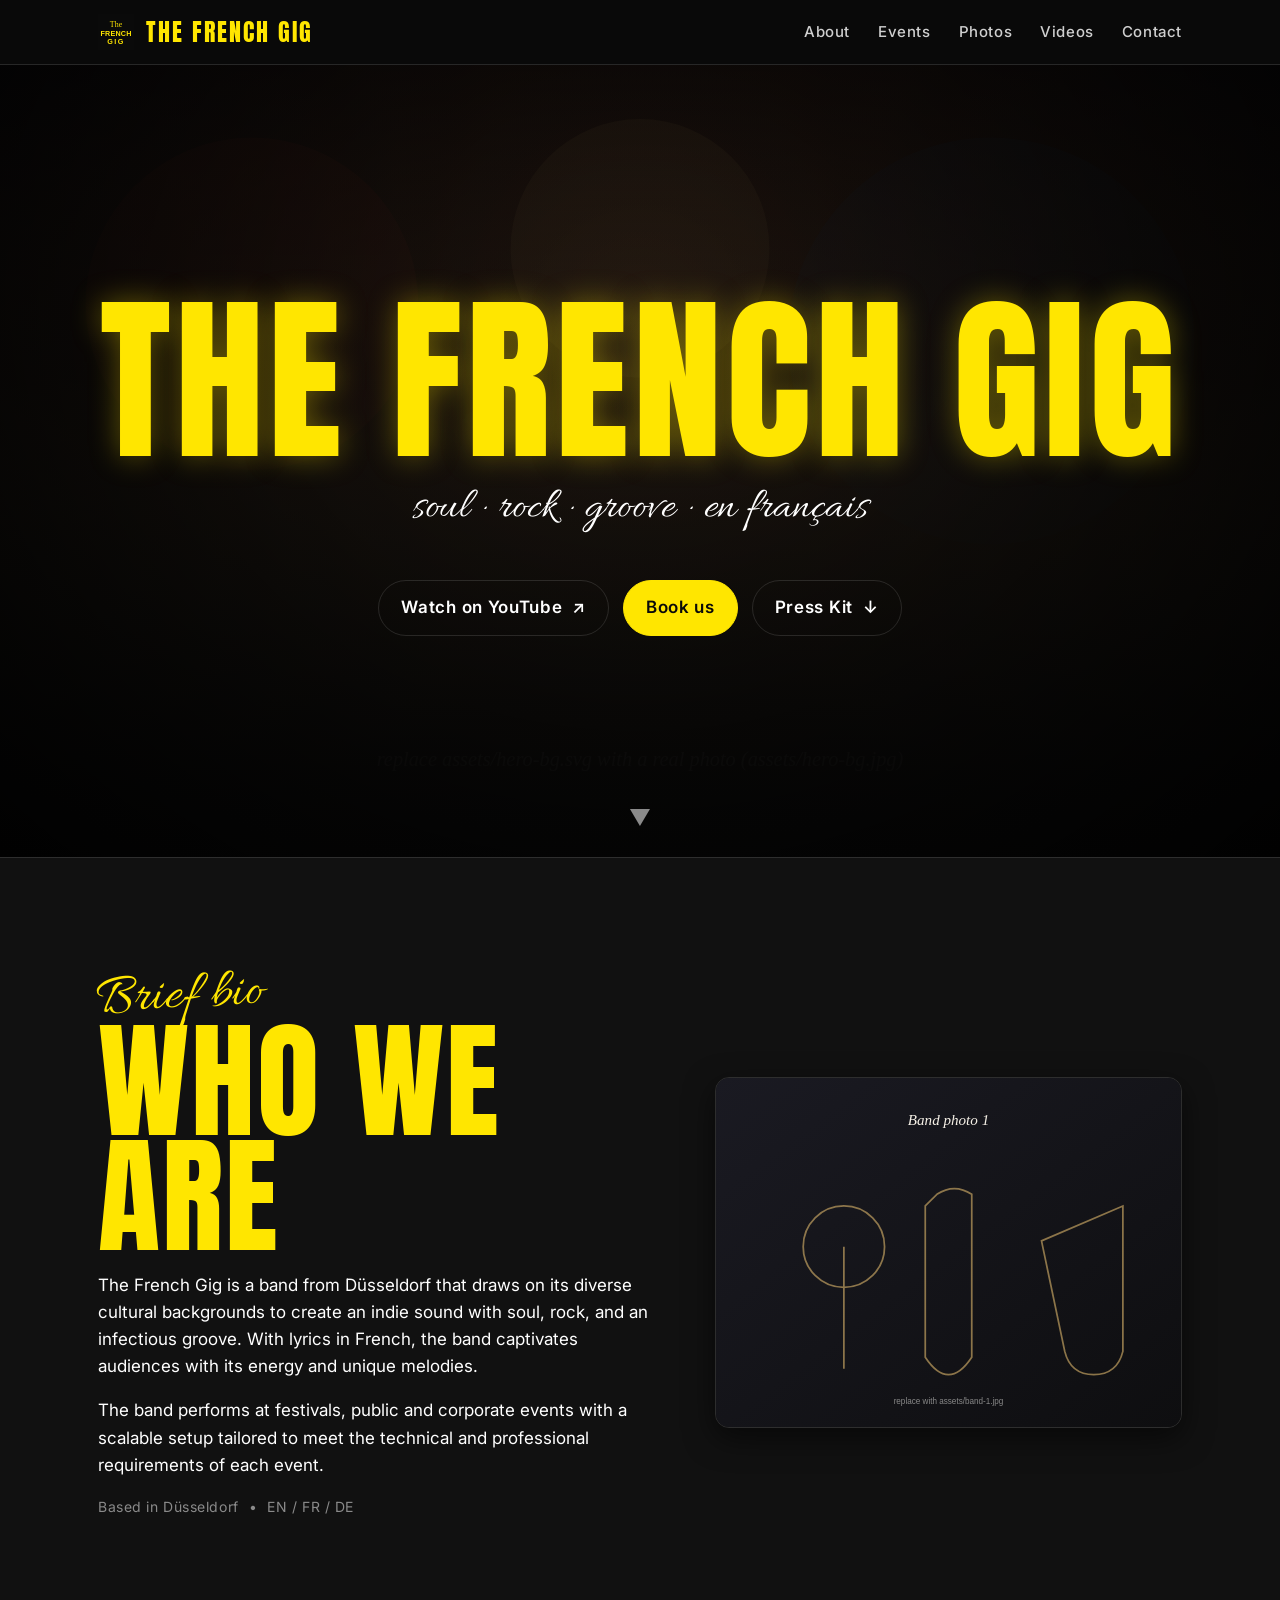
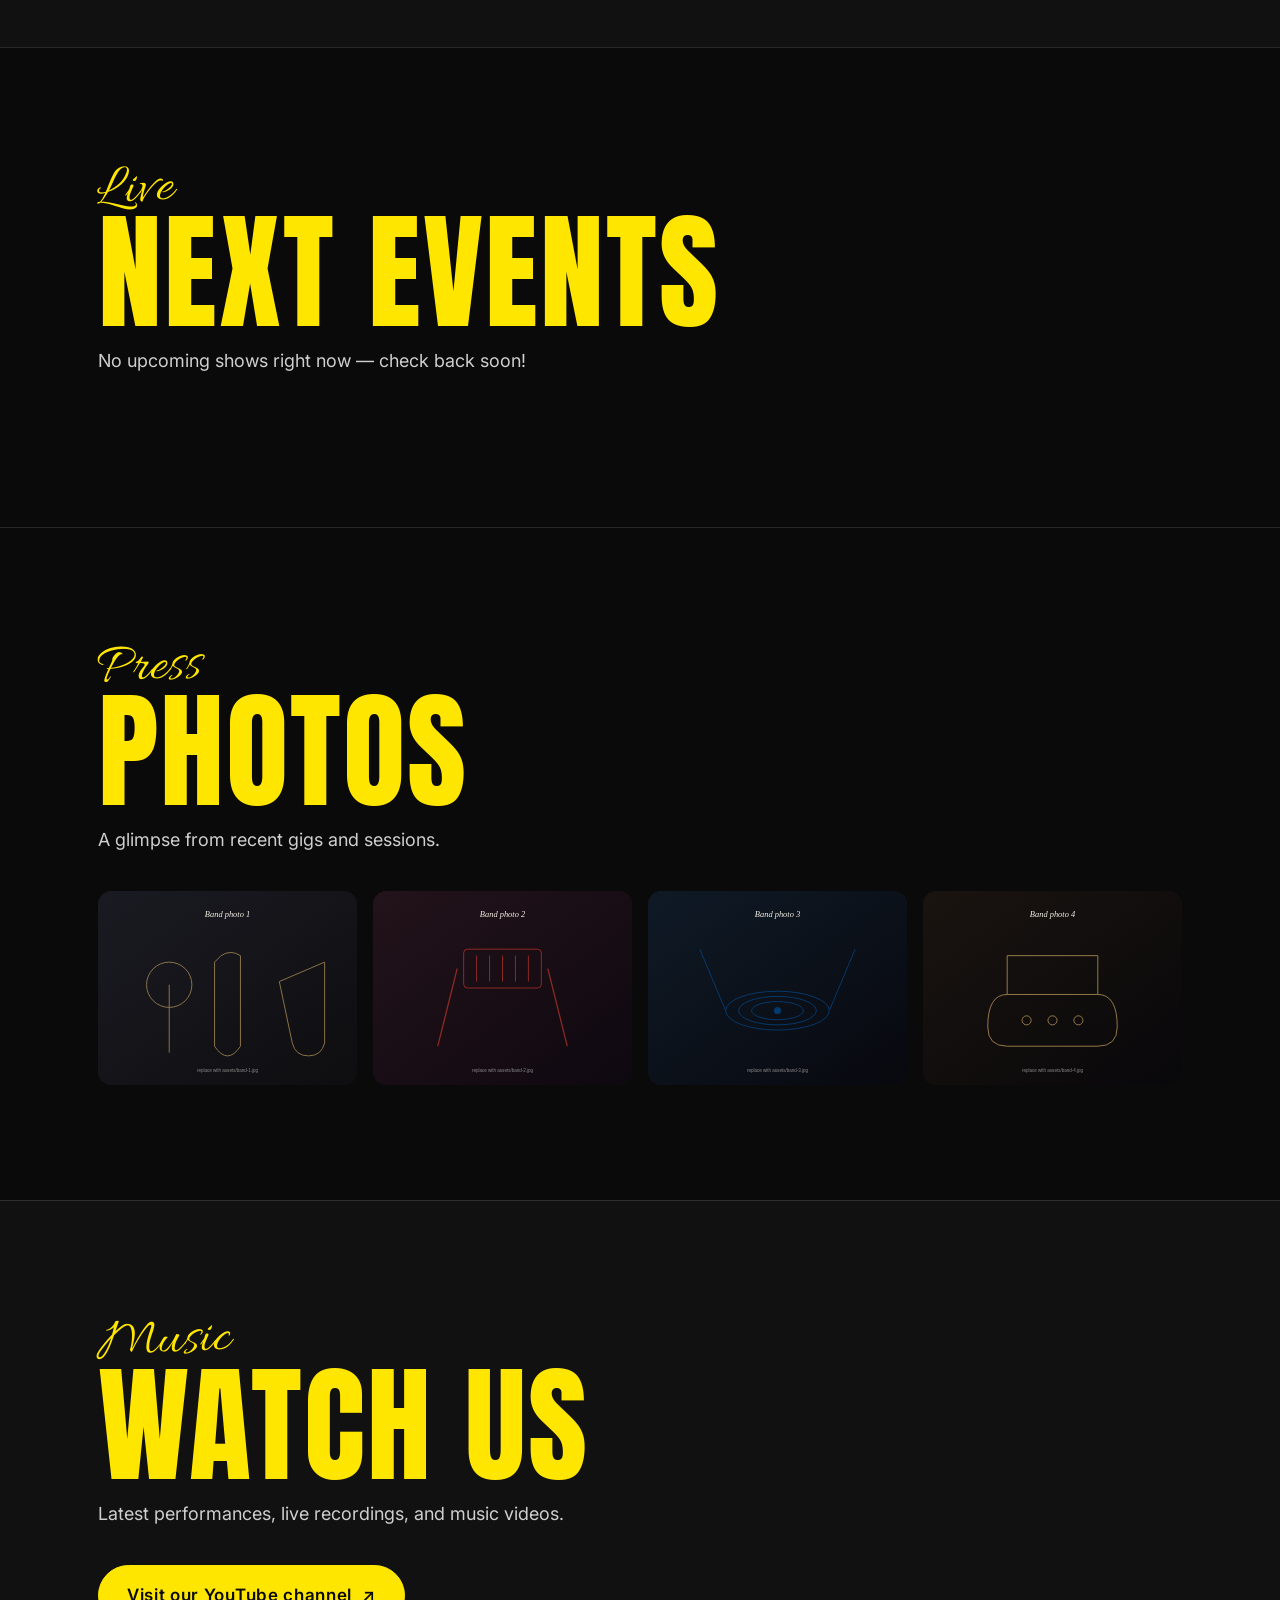
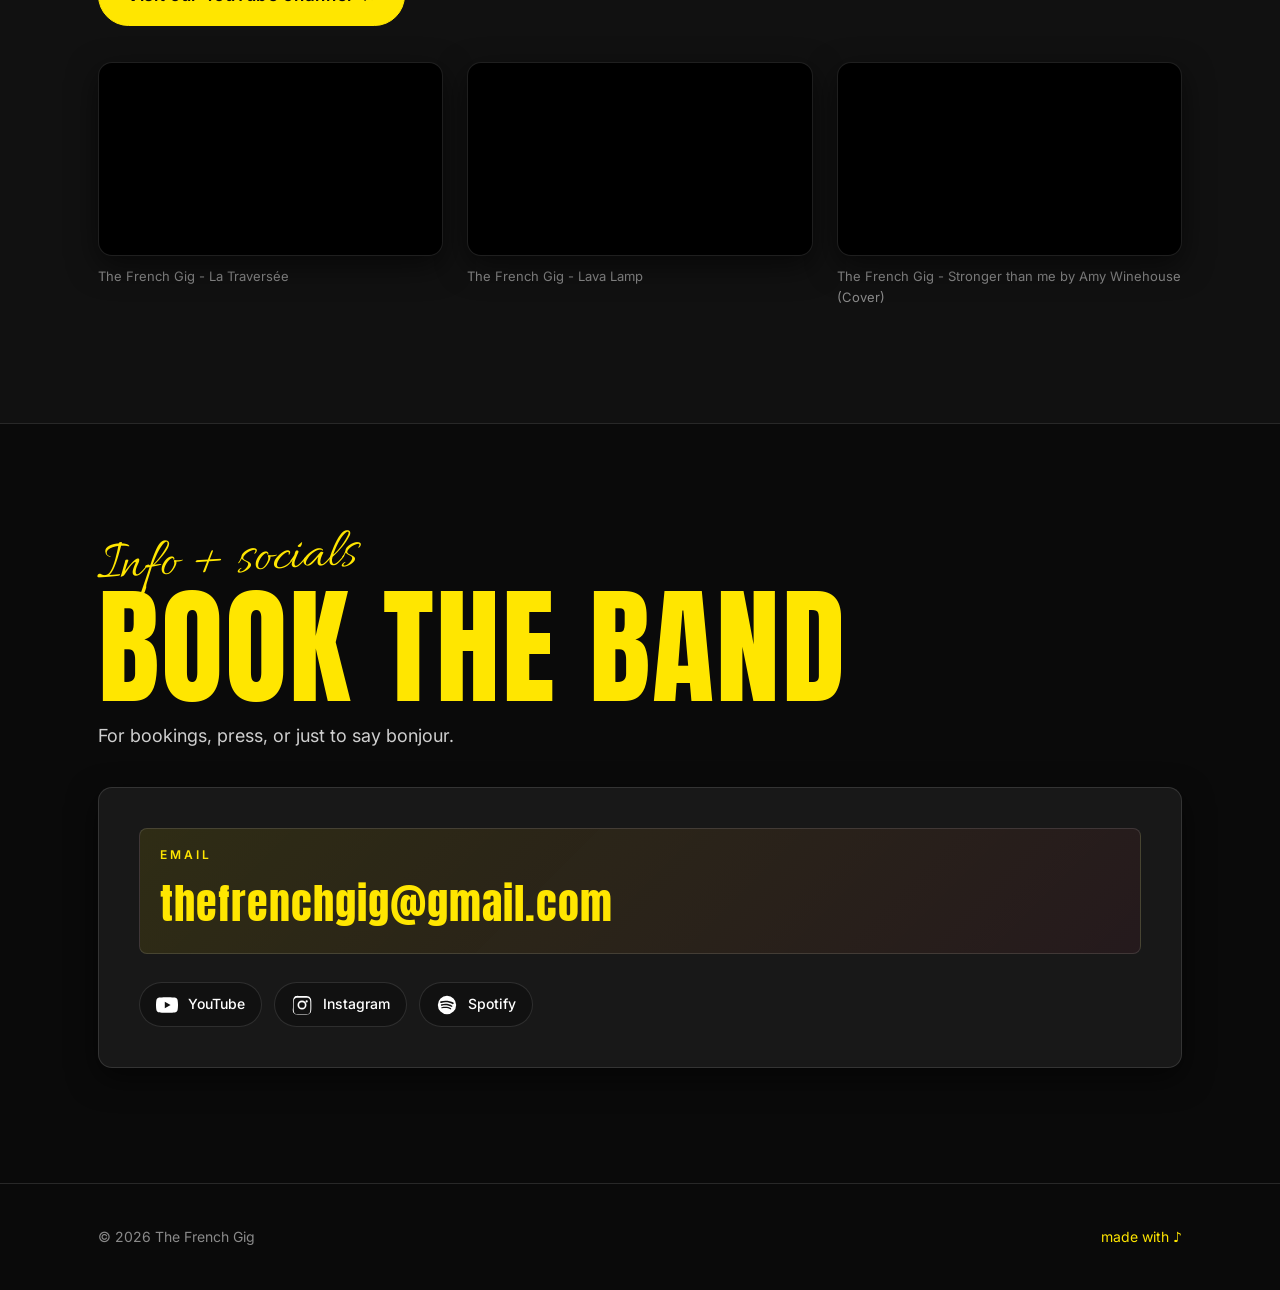
<file: index.html>
<!DOCTYPE html>
<html lang="en">
<head>
  <meta charset="UTF-8" />
  <meta name="viewport" content="width=device-width, initial-scale=1.0" />
  <title>The French Gig — Live music with French flair</title>
  <meta name="description" content="The French Gig — live band available for booking. Photos, videos, and contact." />
  <meta property="og:title" content="The French Gig" />
  <meta property="og:description" content="Live music with French flair. Watch our videos, see photos, and book us." />
  <meta property="og:type" content="website" />
  <meta property="og:image" content="assets/logo.svg" />

  <link rel="icon" type="image/svg+xml" href="assets/logo.svg" />
  <link rel="preconnect" href="https://fonts.googleapis.com" />
  <link rel="preconnect" href="https://fonts.gstatic.com" crossorigin />
  <link href="https://fonts.googleapis.com/css2?family=Allura&family=Anton&family=Inter:wght@400;500;700&display=swap" rel="stylesheet" />
  <link rel="stylesheet" href="styles/main.css" />

  <script type="application/ld+json">
  {
    "@context": "https://schema.org",
    "@type": "MusicGroup",
    "name": "The French Gig",
    "url": "https://thefrenchgig.github.io/",
    "description": "Live music with French flair — available for weddings, corporate events, festivals, restaurants and private parties. Based in Düsseldorf.",
    "genre": ["French chanson", "Live music", "Cover band"],
    "foundingLocation": {
      "@type": "Place",
      "name": "Düsseldorf, Germany"
    },
    "email": "thefrenchgig@gmail.com",
    "sameAs": [
      "https://www.youtube.com/@TheFrenchGig",
      "https://www.instagram.com/thefrenchgig/",
      "https://open.spotify.com/intl-fr/artist/1DnK6rt5w31bdEmF33rHHW"
    ]
  }
  </script>
</head>
<body>
  <a class="skip-link" href="#main">Skip to content</a>

  <header class="site-header" id="top">
    <div class="container nav-row">
      <a href="#top" class="brand" aria-label="The French Gig — home">
        <img src="assets/logo.svg" alt="" class="brand-logo" />
        <span class="brand-text">The French Gig</span>
      </a>
      <button class="nav-toggle" aria-expanded="false" aria-controls="primary-nav" aria-label="Toggle menu">
        <span></span><span></span><span></span>
      </button>
      <nav id="primary-nav" class="primary-nav" aria-label="Primary">
        <ul>
          <li><a href="#about">About</a></li>
          <li><a href="#events">Events</a></li>
          <li><a href="#photos">Photos</a></li>
          <li><a href="#videos">Videos</a></li>
          <li><a href="#contact">Contact</a></li>
        </ul>
      </nav>
    </div>
  </header>

  <main id="main">
    <!-- HERO -->
    <section class="hero" aria-labelledby="hero-title">
      <div class="hero-bg" role="presentation"></div>
      <div class="hero-overlay" role="presentation"></div>
      <div class="container hero-content">
        <img src="assets/logo.svg" alt="The French Gig logo" class="hero-logo" />
        <h1 id="hero-title">The French Gig</h1>
        <p class="hero-tagline">soul · rock · groove · en français</p>
        <div class="hero-ctas">
          <a class="btn btn-ghost" href="https://www.youtube.com/@TheFrenchGig" target="_blank" rel="noopener">
            Watch on YouTube
            <span aria-hidden="true">↗</span>
          </a>
          <a class="btn btn-primary" href="#contact">Book us</a>
          <a class="btn btn-ghost" href="EPK The French Gig 2026.pdf" download="EPK The French Gig 2026.pdf">
            Press Kit
            <span aria-hidden="true">↓</span>
          </a>
        </div>
      </div>
      <a href="#about" class="hero-scroll" aria-label="Scroll to About">▼</a>
    </section>

    <!-- ABOUT -->
    <section id="about" class="section section-about" aria-labelledby="about-title">
      <div class="container about-grid">
        <div class="about-copy">
          <p class="eyebrow">Brief bio</p>
          <h2 id="about-title">Who we are</h2>
          <p>
            The French Gig is a band from Düsseldorf that draws on its diverse cultural
            backgrounds to create an indie sound with soul, rock, and an infectious groove.
            With lyrics in French, the band captivates audiences with its energy and
            unique melodies.
          </p>
          <p>
            The band performs at festivals, public and corporate events with a scalable
            setup tailored to meet the technical and professional requirements of each event.
          </p>
          <p class="about-meta">
            <span>Based in Düsseldorf</span>
            <span aria-hidden="true">•</span>
            <span>EN / FR / DE</span>
          </p>
        </div>
        <figure class="about-photo">
          <img src="assets/band-1.svg" alt="The French Gig performing live" loading="lazy" />
        </figure>
      </div>
    </section>

    <!-- EVENTS -->
    <section id="events" class="section section-events" aria-labelledby="events-title">
      <div class="container">
        <p class="eyebrow">Live</p>
        <h2 id="events-title">Next Events</h2>
        <div class="events-list" id="events-list"></div>
        <p class="section-lede" id="events-empty" hidden>No upcoming shows right now — check back soon!</p>
      </div>
    </section>

    <!-- PHOTOS -->
    <section id="photos" class="section section-photos" aria-labelledby="photos-title">
      <div class="container">
        <p class="eyebrow">Press</p>
        <h2 id="photos-title">Photos</h2>
        <p class="section-lede">A glimpse from recent gigs and sessions.</p>
        <ul class="gallery" role="list">
          <li><button class="gallery-item" data-index="0" aria-label="Open band photo 1"><img src="assets/band-1.svg" alt="Band performing — photo 1" loading="lazy" /></button></li>
          <li><button class="gallery-item" data-index="1" aria-label="Open band photo 2"><img src="assets/band-2.svg" alt="Band performing — photo 2" loading="lazy" /></button></li>
          <li><button class="gallery-item" data-index="2" aria-label="Open band photo 3"><img src="assets/band-3.svg" alt="Band performing — photo 3" loading="lazy" /></button></li>
          <li><button class="gallery-item" data-index="3" aria-label="Open band photo 4"><img src="assets/band-4.svg" alt="Band performing — photo 4" loading="lazy" /></button></li>
        </ul>
      </div>
    </section>

    <!-- VIDEOS -->
    <section id="videos" class="section section-videos" aria-labelledby="videos-title">
      <div class="container">
        <p class="eyebrow">Music</p>
        <h2 id="videos-title">Watch us</h2>
        <p class="section-lede">Latest performances, live recordings, and music videos.</p>

        <div class="videos-cta">
          <a class="btn btn-primary btn-lg" href="https://www.youtube.com/@TheFrenchGig" target="_blank" rel="noopener">
            Visit our YouTube channel
            <span aria-hidden="true">↗</span>
          </a>
        </div>

        <div class="video-grid">
          <figure class="video-embed">
            <div class="video-frame">
              <iframe
                src="https://www.youtube-nocookie.com/embed/dznloqn43pU"
                title="The French Gig - La Traversée"
                loading="lazy"
                allow="accelerometer; autoplay; clipboard-write; encrypted-media; gyroscope; picture-in-picture; web-share"
                referrerpolicy="strict-origin-when-cross-origin"
                allowfullscreen></iframe>
            </div>
            <figcaption>The French Gig - La Traversée</figcaption>
          </figure>

          <figure class="video-embed">
            <div class="video-frame">
              <iframe
                src="https://www.youtube-nocookie.com/embed/N-Pq1z7yrFg"
                title="The French Gig - Lava Lamp"
                loading="lazy"
                allow="accelerometer; autoplay; clipboard-write; encrypted-media; gyroscope; picture-in-picture; web-share"
                referrerpolicy="strict-origin-when-cross-origin"
                allowfullscreen></iframe>
            </div>
            <figcaption>The French Gig - Lava Lamp</figcaption>
          </figure>

          <figure class="video-embed">
            <div class="video-frame">
              <iframe
                src="https://www.youtube-nocookie.com/embed/2IYvvxTJmCw"
                title="The French Gig - Stronger than me by Amy Winehouse (Cover)"
                loading="lazy"
                allow="accelerometer; autoplay; clipboard-write; encrypted-media; gyroscope; picture-in-picture; web-share"
                referrerpolicy="strict-origin-when-cross-origin"
                allowfullscreen></iframe>
            </div>
            <figcaption>The French Gig - Stronger than me by Amy Winehouse (Cover)</figcaption>
          </figure>
        </div>
      </div>
    </section>

    <!-- CONTACT -->
    <section id="contact" class="section section-contact" aria-labelledby="contact-title">
      <div class="container">
        <p class="eyebrow">Info + socials</p>
        <h2 id="contact-title">Book the band</h2>
        <p class="section-lede">For bookings, press, or just to say bonjour.</p>

        <div class="contact-card">
          <a class="contact-email" href="mailto:thefrenchgig@gmail.com?subject=Booking%20inquiry%20%E2%80%94%20The%20French%20Gig">
            <span class="contact-label">Email</span>
            <span class="contact-value">thefrenchgig@gmail.com</span>
          </a>

          <ul class="socials" role="list" aria-label="Find us online">
            <li>
              <a href="https://www.youtube.com/@TheFrenchGig" target="_blank" rel="noopener" aria-label="YouTube">
                <svg viewBox="0 0 24 24" width="22" height="22" aria-hidden="true"><path fill="currentColor" d="M23.5 6.2a3 3 0 0 0-2.1-2.1C19.4 3.5 12 3.5 12 3.5s-7.4 0-9.4.6A3 3 0 0 0 .5 6.2 31 31 0 0 0 0 12a31 31 0 0 0 .5 5.8 3 3 0 0 0 2.1 2.1c2 .6 9.4.6 9.4.6s7.4 0 9.4-.6a3 3 0 0 0 2.1-2.1A31 31 0 0 0 24 12a31 31 0 0 0-.5-5.8ZM9.6 15.6V8.4l6.3 3.6-6.3 3.6Z"/></svg>
                <span>YouTube</span>
              </a>
            </li>
            <li>
              <a href="https://www.instagram.com/thefrenchgig/" target="_blank" rel="noopener" aria-label="Instagram">
                <svg viewBox="0 0 24 24" width="22" height="22" aria-hidden="true"><path fill="currentColor" d="M12 2.2c3.2 0 3.6 0 4.8.1 1.2.1 1.9.2 2.4.4.6.2 1 .5 1.5 1 .5.5.8 1 1 1.5.2.5.3 1.2.4 2.4.1 1.2.1 1.6.1 4.8s0 3.6-.1 4.8c-.1 1.2-.2 1.9-.4 2.4-.2.6-.5 1-1 1.5-.5.5-1 .8-1.5 1-.5.2-1.2.3-2.4.4-1.2.1-1.6.1-4.8.1s-3.6 0-4.8-.1c-1.2-.1-1.9-.2-2.4-.4a4 4 0 0 1-1.5-1 4 4 0 0 1-1-1.5c-.2-.5-.3-1.2-.4-2.4C2.2 15.6 2.2 15.2 2.2 12s0-3.6.1-4.8c.1-1.2.2-1.9.4-2.4.2-.6.5-1 1-1.5.5-.5 1-.8 1.5-1 .5-.2 1.2-.3 2.4-.4C8.4 2.2 8.8 2.2 12 2.2Zm0 1.8c-3.1 0-3.5 0-4.7.1-1 0-1.6.2-2 .3-.5.2-.8.4-1.2.8-.4.4-.6.7-.8 1.2-.1.4-.3 1-.3 2-.1 1.2-.1 1.6-.1 4.7s0 3.5.1 4.7c0 1 .2 1.6.3 2 .2.5.4.8.8 1.2.4.4.7.6 1.2.8.4.1 1 .3 2 .3 1.2.1 1.6.1 4.7.1s3.5 0 4.7-.1c1 0 1.6-.2 2-.3.5-.2.8-.4 1.2-.8.4-.4.6-.7.8-1.2.1-.4.3-1 .3-2 .1-1.2.1-1.6.1-4.7s0-3.5-.1-4.7c0-1-.2-1.6-.3-2-.2-.5-.4-.8-.8-1.2a3 3 0 0 0-1.2-.8c-.4-.1-1-.3-2-.3C15.5 4 15.1 4 12 4Zm0 3.1a4.9 4.9 0 1 1 0 9.8 4.9 4.9 0 0 1 0-9.8Zm0 1.8a3.1 3.1 0 1 0 0 6.2 3.1 3.1 0 0 0 0-6.2Zm5.1-2a1.2 1.2 0 1 1 0 2.4 1.2 1.2 0 0 1 0-2.4Z"/></svg>
                <span>Instagram</span>
              </a>
            </li>
            <li>
              <a href="https://open.spotify.com/intl-fr/artist/1DnK6rt5w31bdEmF33rHHW?si=JYOAkdxLT5C9sehRVR5dpA" target="_blank" rel="noopener" aria-label="Spotify">
                <svg viewBox="0 0 24 24" width="22" height="22" aria-hidden="true"><path fill="currentColor" d="M12 2a10 10 0 1 0 0 20 10 10 0 0 0 0-20Zm4.6 14.4a.6.6 0 0 1-.9.2c-2.4-1.5-5.5-1.8-9.2-1a.6.6 0 1 1-.3-1.2c4-.9 7.4-.5 10.1 1.1.3.2.4.6.3.9Zm1.2-2.7a.8.8 0 0 1-1 .3c-2.8-1.7-7-2.2-10.3-1.2a.8.8 0 1 1-.5-1.5c3.8-1.1 8.4-.6 11.6 1.4.3.2.4.7.2 1Zm.1-2.8c-3.3-2-8.8-2.2-12-1.2a.9.9 0 1 1-.5-1.7c3.6-1.1 9.7-.9 13.5 1.4a.9.9 0 1 1-1 1.5Z"/></svg>
                <span>Spotify</span>
              </a>
            </li>
          </ul>
        </div>
      </div>
    </section>
  </main>

  <footer class="site-footer">
    <div class="container footer-row">
      <p>© <span id="year">2026</span> The French Gig</p>
      <p class="footer-note">made with <span aria-hidden="true">♪</span></p>
    </div>
  </footer>

  <!-- Lightbox -->
  <div class="lightbox" id="lightbox" role="dialog" aria-modal="true" aria-label="Photo viewer" hidden>
    <button class="lightbox-close" aria-label="Close">×</button>
    <button class="lightbox-prev" aria-label="Previous photo">‹</button>
    <img class="lightbox-img" alt="" />
    <button class="lightbox-next" aria-label="Next photo">›</button>
  </div>

  <script src="scripts/main.js" defer></script>
</body>
</html>
</file>
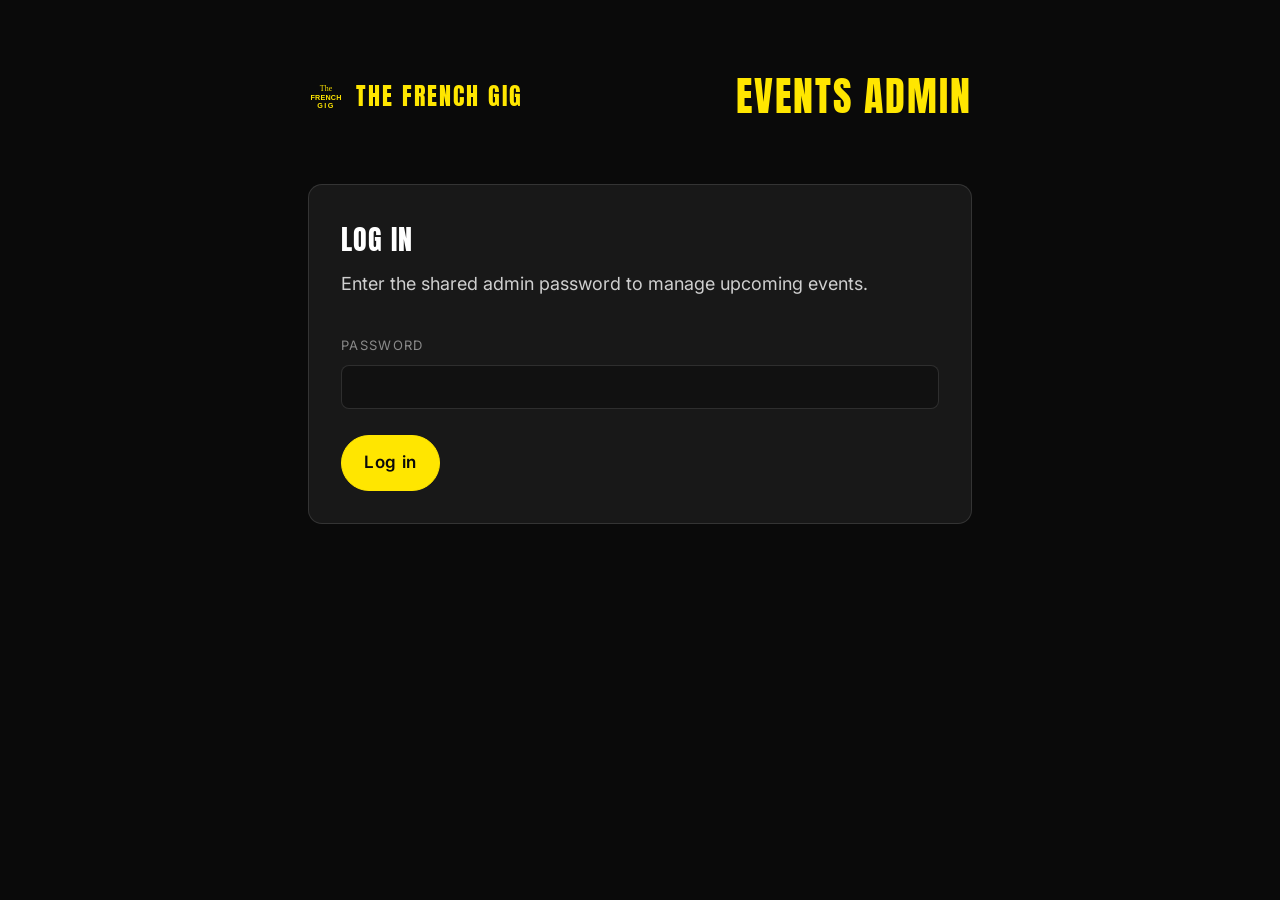
<file: admin/index.html>
<!DOCTYPE html>
<html lang="en">
<head>
  <meta charset="UTF-8" />
  <meta name="viewport" content="width=device-width, initial-scale=1.0" />
  <meta name="robots" content="noindex, nofollow" />
  <title>Admin — The French Gig</title>

  <link rel="icon" type="image/svg+xml" href="../assets/logo.svg" />
  <link rel="preconnect" href="https://fonts.googleapis.com" />
  <link rel="preconnect" href="https://fonts.gstatic.com" crossorigin />
  <link href="https://fonts.googleapis.com/css2?family=Anton&family=Inter:wght@400;500;700&display=swap" rel="stylesheet" />
  <link rel="stylesheet" href="../styles/main.css" />
  <link rel="stylesheet" href="admin.css" />
</head>
<body class="admin-body">
  <div class="container admin-container">
    <header class="admin-header">
      <a href="../index.html" class="brand">
        <img src="../assets/logo.svg" alt="" class="brand-logo" />
        <span class="brand-text">The French Gig</span>
      </a>
      <h1>Events admin</h1>
    </header>

    <!-- Login -->
    <section id="login-section" class="admin-card">
      <h2>Log in</h2>
      <p class="section-lede">Enter the shared admin password to manage upcoming events.</p>
      <form id="login-form" class="admin-form">
        <label for="login-password">Password</label>
        <input type="password" id="login-password" name="password" required autocomplete="current-password" />
        <div class="admin-form-actions">
          <button type="submit" class="btn btn-primary">Log in</button>
        </div>
      </form>
      <p id="login-error" class="admin-message admin-message-error" hidden></p>
    </section>

    <!-- Dashboard -->
    <section id="dashboard-section" hidden>
      <div class="admin-row">
        <h2>Upcoming &amp; past events</h2>
        <button type="button" id="logout-btn" class="btn btn-ghost">Log out</button>
      </div>
      <p class="section-lede">Past events stay listed here for editing, but are hidden from the live site automatically.</p>

      <div id="events-list" class="admin-events-list"></div>

      <button type="button" id="add-event-btn" class="btn btn-primary">+ Add new event</button>

      <!-- Add/Edit form -->
      <form id="event-form" class="admin-card admin-form" hidden>
        <h3 id="event-form-title">Add new event</h3>

        <div class="admin-form-grid">
          <div>
            <label for="event-date">Date</label>
            <input type="date" id="event-date" required />
          </div>
          <div>
            <label for="event-time">Time</label>
            <input type="time" id="event-time" />
          </div>
        </div>

        <label for="event-title-input">Event title</label>
        <input type="text" id="event-title-input" placeholder="e.g. Frankreichfest" required />

        <label for="event-venue">Venue</label>
        <input type="text" id="event-venue" placeholder="e.g. StadtStrand Düsseldorf · Tonhallenufer" required />

        <label for="event-subtitle">Subtitle / genre tag</label>
        <input type="text" id="event-subtitle" placeholder="e.g. French Soul, Rock &amp; Pop" />

        <label for="event-description">Description</label>
        <textarea id="event-description" placeholder="Short description shown on the event card"></textarea>

        <label for="event-url">Event link (tickets / info page)</label>
        <input type="url" id="event-url" placeholder="https://..." required />

        <div class="admin-form-actions">
          <button type="submit" class="btn btn-primary">Save &amp; publish</button>
          <button type="button" id="cancel-event-btn" class="btn btn-ghost">Cancel</button>
          <p class="admin-hint"><span aria-hidden="true">●</span> Goes live in ~30-60s</p>
        </div>
      </form>

      <p id="save-status" class="admin-message" hidden></p>
    </section>
  </div>

  <script src="admin.js" defer></script>
</body>
</html>
</file>
<file: styles/main.css>
/* === Theme tokens — edit here to re-skin the whole site ==============
   Inspired by the band's 2026 press kit: pure black + electric yellow,
   heavy display sans paired with a flowing italic script. */
:root {
  --bg:        #0a0a0a;   /* near-pure black */
  --bg-soft:   #111111;
  --bg-elev:   #181818;
  --ink:       #ffffff;
  --ink-dim:   #cfcfcf;
  --ink-mute:  #8a8a8a;
  --accent:    #FFE600;   /* electric neon yellow — the EPK signature */
  --accent-2:  #ff3d6e;   /* lava-lamp magenta for hover hints */
  --line:      rgba(255, 255, 255, 0.12);

  --maxw:      1180px;
  --pad-x:     clamp(20px, 4vw, 48px);
  --radius:    14px;
  --radius-sm: 8px;

  --font-display: "Anton", Impact, "Arial Narrow Bold", sans-serif;
  --font-script:  "Allura", "Brush Script MT", cursive;
  --font-body:    "Inter", system-ui, -apple-system, Segoe UI, Roboto, Helvetica, Arial, sans-serif;

  --shadow-md: 0 10px 30px rgba(0, 0, 0, 0.55);
  --shadow-lg: 0 20px 60px rgba(0, 0, 0, 0.7);
  --shadow-glow: 0 0 32px rgba(255, 230, 0, 0.25);
}

/* === Reset / base ==================================================== */
*, *::before, *::after { box-sizing: border-box; }
html { scroll-behavior: smooth; }
body {
  margin: 0;
  background: var(--bg);
  color: var(--ink);
  font-family: var(--font-body);
  font-size: 17px;
  line-height: 1.6;
  -webkit-font-smoothing: antialiased;
  text-rendering: optimizeLegibility;
}
img, svg { display: block; max-width: 100%; height: auto; }
a { color: var(--accent); text-decoration: none; transition: color .2s ease; }
a:hover, a:focus-visible { color: var(--ink); }
button { font: inherit; cursor: pointer; }
:focus-visible { outline: 2px solid var(--accent); outline-offset: 3px; border-radius: 4px; }

.container { width: 100%; max-width: var(--maxw); margin: 0 auto; padding-left: var(--pad-x); padding-right: var(--pad-x); }

.skip-link {
  position: absolute; left: -9999px; top: 0;
  background: var(--accent); color: #000; padding: 10px 14px; z-index: 1000;
  font-weight: 600;
}
.skip-link:focus { left: 12px; top: 12px; }

/* === Header / nav ==================================================== */
.site-header {
  position: sticky; top: 0; z-index: 50;
  background: rgba(10, 10, 10, 0.85);
  backdrop-filter: saturate(140%) blur(8px);
  -webkit-backdrop-filter: saturate(140%) blur(8px);
  border-bottom: 1px solid var(--line);
}
.nav-row {
  display: flex; align-items: center; justify-content: space-between;
  min-height: 64px; gap: 16px;
}
.brand { display: inline-flex; align-items: center; gap: 12px; color: var(--ink); }
.brand-logo { width: 36px; height: 36px; }
.brand-text {
  font-family: var(--font-display); font-size: 24px; letter-spacing: 2px;
  text-transform: uppercase; color: var(--accent);
}
.primary-nav ul {
  list-style: none; margin: 0; padding: 0;
  display: flex; gap: 28px;
}
.primary-nav a {
  color: var(--ink-dim); font-weight: 500; font-size: 15px;
  letter-spacing: .04em;
}
.primary-nav a:hover, .primary-nav a:focus-visible { color: var(--ink); }

.nav-toggle {
  display: none; background: transparent; border: 0; padding: 10px;
  width: 44px; height: 44px;
}
.nav-toggle span {
  display: block; width: 24px; height: 2px; background: var(--ink);
  margin: 5px auto; transition: transform .25s ease, opacity .25s ease;
}
.nav-toggle[aria-expanded="true"] span:nth-child(1) { transform: translateY(7px) rotate(45deg); }
.nav-toggle[aria-expanded="true"] span:nth-child(2) { opacity: 0; }
.nav-toggle[aria-expanded="true"] span:nth-child(3) { transform: translateY(-7px) rotate(-45deg); }

@media (max-width: 760px) {
  .nav-toggle { display: block; }
  .primary-nav {
    position: absolute; top: 100%; left: 0; right: 0;
    background: var(--bg-soft);
    border-bottom: 1px solid var(--line);
    max-height: 0; overflow: hidden; transition: max-height .3s ease;
  }
  .primary-nav[data-open="true"] { max-height: 320px; }
  .primary-nav ul { flex-direction: column; gap: 0; padding: 8px 0; }
  .primary-nav a { display: block; padding: 14px var(--pad-x); font-size: 17px; }
}

/* === Buttons ========================================================= */
.btn {
  display: inline-flex; align-items: center; gap: 10px;
  padding: 13px 22px; border-radius: 999px; font-weight: 600;
  letter-spacing: .04em; transition: transform .15s ease, background .2s ease, color .2s ease, border-color .2s ease;
  white-space: nowrap;
}
.btn-lg { padding: 16px 28px; font-size: 17px; }
.btn-primary {
  background: var(--accent); color: #0a0a0a;
  border: 1px solid var(--accent);
}
.btn-primary:hover, .btn-primary:focus-visible {
  background: var(--ink); color: #0a0a0a; border-color: var(--ink); transform: translateY(-1px);
}
.btn-ghost {
  background: transparent; color: var(--ink);
  border: 1px solid var(--line);
}
.btn-ghost:hover, .btn-ghost:focus-visible {
  border-color: var(--ink); color: var(--ink); transform: translateY(-1px);
}

/* === Hero ============================================================ */
.hero {
  position: relative; isolation: isolate;
  min-height: min(88vh, 820px);
  display: grid; place-items: center;
  text-align: center; overflow: hidden;
}
.hero-bg {
  position: absolute; inset: 0; z-index: -2;
  background: url("../assets/hero-bg.svg") center/cover no-repeat, var(--bg);
  transform: scale(1.05);
}
.hero-overlay {
  position: absolute; inset: 0; z-index: -1;
  background:
    radial-gradient(ellipse at 50% 30%, rgba(0,0,0,0) 0%, rgba(0,0,0,0.55) 60%, rgba(0,0,0,0.9) 100%),
    linear-gradient(180deg, rgba(10,10,10,0.5) 0%, rgba(10,10,10,0.92) 100%);
}
.hero-content { padding: 80px 0 64px; }
.hero-logo { display: none; }                  /* EPK uses the wordmark itself as logo */
.hero h1 {
  font-family: var(--font-display); font-weight: 400;
  font-size: clamp(64px, 14vw, 180px);
  letter-spacing: clamp(1px, .3vw, 4px);
  line-height: 0.88; margin: 0;
  color: var(--accent);
  text-shadow: 0 0 30px rgba(255, 230, 0, 0.35);
  text-transform: uppercase;
}
.hero-tagline {
  font-family: var(--font-script); color: var(--ink);
  font-size: clamp(28px, 4vw, 44px);
  margin: 14px 0 36px;
  font-weight: 400;
  font-style: normal;          /* Allura is already cursive */
}
.hero-ctas { display: flex; flex-wrap: wrap; gap: 14px; justify-content: center; }

.hero-scroll {
  position: absolute; bottom: 22px; left: 50%; transform: translateX(-50%);
  color: var(--ink-mute); font-size: 22px;
  animation: bob 2.4s ease-in-out infinite;
}
@keyframes bob {
  0%,100% { transform: translate(-50%, 0); }
  50%     { transform: translate(-50%, 6px); }
}
@media (prefers-reduced-motion: reduce) {
  html { scroll-behavior: auto; }
  .hero-scroll { animation: none; }
}

/* === Sections ======================================================== */
.section {
  padding: clamp(64px, 9vw, 120px) 0;
  border-top: 1px solid var(--line);
}
.eyebrow {
  font-family: var(--font-script);
  text-transform: none; letter-spacing: 0;
  color: var(--accent);
  font-weight: 400;
  font-size: clamp(34px, 5vw, 56px);
  line-height: 1;
  margin: 0 0 -6px;
  transform: rotate(-3deg);
  transform-origin: left bottom;
}
.section h2 {
  font-family: var(--font-display); font-weight: 400;
  font-size: clamp(54px, 10vw, 128px); letter-spacing: 2px;
  margin: 0 0 18px; line-height: 0.9;
  text-transform: uppercase;
  color: var(--accent);
}
.section-lede { color: var(--ink-dim); max-width: 60ch; margin: 0 0 36px; font-size: 18px; }

/* About */
.section-about { background: var(--bg-soft); }
.about-grid {
  display: grid; gap: clamp(28px, 5vw, 56px);
  grid-template-columns: 1.2fr 1fr; align-items: center;
}
@media (max-width: 820px) { .about-grid { grid-template-columns: 1fr; } }
.about-copy p + p { margin-top: 14px; }
.about-meta {
  margin-top: 22px; color: var(--ink-mute); font-size: 14px;
  display: flex; flex-wrap: wrap; gap: 10px; letter-spacing: .04em;
}
.about-photo {
  margin: 0; border-radius: var(--radius); overflow: hidden;
  box-shadow: var(--shadow-md); border: 1px solid var(--line);
}
.about-photo img { aspect-ratio: 4/3; object-fit: cover; width: 100%; }

/* Events */
.events-list { display: flex; flex-direction: column; gap: 16px; }

.event-card {
  display: grid;
  grid-template-columns: 80px 1fr auto;
  align-items: center;
  gap: 28px;
  padding: clamp(20px, 3vw, 32px);
  background: var(--bg-elev);
  border: 1px solid var(--line);
  border-left: 4px solid var(--accent);
  border-radius: var(--radius);
  color: var(--ink);
  text-decoration: none;
  transition: transform .2s ease, box-shadow .2s ease, border-color .2s ease;
}
.event-card:hover, .event-card:focus-visible {
  transform: translateY(-3px);
  box-shadow: var(--shadow-md);
  border-left-color: var(--accent-2);
  color: var(--ink);
}
.event-date-block {
  display: flex; flex-direction: column; align-items: center;
  background: var(--bg-soft); border-radius: var(--radius-sm);
  padding: 12px 8px; text-align: center; flex-shrink: 0;
}
.event-day {
  font-family: var(--font-display); font-size: 40px; line-height: 1;
  color: var(--accent);
}
.event-month {
  font-size: 13px; font-weight: 700; letter-spacing: .15em;
  text-transform: uppercase; color: var(--ink); margin-top: 2px;
}
.event-year {
  font-size: 11px; color: var(--ink-mute); margin-top: 1px;
}
.event-venue {
  font-size: 12px; text-transform: uppercase; letter-spacing: .12em;
  color: var(--ink-mute); margin: 0 0 6px;
}
.event-title {
  font-family: var(--font-display); font-size: clamp(22px, 3vw, 32px);
  font-weight: 400; letter-spacing: 2px; margin: 0 0 6px; line-height: 1;
}
.event-subtitle {
  font-size: 14px; color: var(--accent); font-weight: 600;
  letter-spacing: .04em; margin: 0 0 10px;
}
.event-desc {
  font-size: 15px; color: var(--ink-dim); margin: 0; line-height: 1.5;
}
.event-arrow {
  font-size: 24px; color: var(--ink-mute); flex-shrink: 0;
  transition: transform .2s ease, color .2s ease;
}
.event-card:hover .event-arrow { transform: translateX(4px); color: var(--accent); }

@media (max-width: 600px) {
  .event-card { grid-template-columns: 64px 1fr; }
  .event-arrow { display: none; }
  .event-day { font-size: 30px; }
}

/* Photos */
.gallery {
  list-style: none; padding: 0; margin: 0;
  display: grid; gap: 16px;
  grid-template-columns: repeat(auto-fit, minmax(240px, 1fr));
}
.gallery-item {
  display: block; width: 100%; padding: 0; border: 0;
  background: var(--bg-elev); border-radius: var(--radius); overflow: hidden;
  transition: transform .25s ease, box-shadow .25s ease;
}
.gallery-item img {
  aspect-ratio: 4/3; object-fit: cover; width: 100%;
  transition: transform .4s ease;
}
.gallery-item:hover, .gallery-item:focus-visible {
  transform: translateY(-3px); box-shadow: var(--shadow-md);
}
.gallery-item:hover img { transform: scale(1.04); }

/* Videos */
.section-videos { background: var(--bg-soft); }
.videos-cta { margin: 0 0 36px; }
.video-grid {
  display: grid; gap: 24px;
  grid-template-columns: repeat(auto-fit, minmax(300px, 1fr));
}
.video-embed { margin: 0; }
.video-frame {
  position: relative; aspect-ratio: 16/9;
  background: #000; border-radius: var(--radius); overflow: hidden;
  box-shadow: var(--shadow-md); border: 1px solid var(--line);
}
.video-frame iframe {
  position: absolute; inset: 0; width: 100%; height: 100%; border: 0;
}
.video-embed figcaption {
  margin-top: 10px; color: var(--ink-mute); font-size: 13px;
}
.video-embed figcaption code {
  background: var(--bg-elev); padding: 2px 6px; border-radius: 4px;
  font-size: 12px; color: var(--accent);
}

/* Contact */
.contact-card {
  margin-top: 8px; padding: clamp(24px, 4vw, 40px);
  background: var(--bg-elev);
  border: 1px solid var(--line); border-radius: var(--radius);
  display: grid; gap: 28px; box-shadow: var(--shadow-md);
}
.contact-email {
  display: flex; flex-direction: column; gap: 6px;
  padding: 16px 20px; border-radius: var(--radius-sm);
  background: linear-gradient(135deg, rgba(255,230,0,0.10), rgba(255,61,110,0.06));
  border: 1px solid var(--line); color: var(--ink);
}
.contact-email:hover, .contact-email:focus-visible {
  border-color: var(--accent); color: var(--ink);
}
.contact-label {
  text-transform: uppercase; letter-spacing: .25em;
  color: var(--accent); font-size: 12px; font-weight: 600;
}
.contact-value {
  font-family: var(--font-display); font-size: clamp(28px, 4vw, 42px);
  letter-spacing: 1px; text-transform: lowercase; color: var(--accent);
}
.socials {
  list-style: none; padding: 0; margin: 0;
  display: flex; flex-wrap: wrap; gap: 12px;
}
.socials a {
  display: inline-flex; align-items: center; gap: 10px;
  padding: 10px 16px; border-radius: 999px;
  background: var(--bg-soft); border: 1px solid var(--line);
  color: var(--ink); font-size: 14px; font-weight: 500;
}
.socials a:hover, .socials a:focus-visible {
  border-color: var(--accent); color: var(--accent);
}
.socials svg { color: currentColor; }

/* === Footer ========================================================== */
.site-footer {
  border-top: 1px solid var(--line);
  padding: 28px 0; color: var(--ink-mute); font-size: 14px;
}
.footer-row {
  display: flex; flex-wrap: wrap; gap: 12px;
  justify-content: space-between; align-items: center;
}
.footer-note { color: var(--accent); }

/* === Lightbox ======================================================== */
.lightbox {
  position: fixed; inset: 0; z-index: 100;
  background: rgba(8, 8, 12, 0.92);
  display: grid; place-items: center;
  padding: clamp(20px, 4vw, 48px);
  animation: fade .2s ease;
}
.lightbox[hidden] { display: none; }
.lightbox-img {
  max-width: 100%; max-height: 100%;
  border-radius: var(--radius); box-shadow: var(--shadow-lg);
}
.lightbox-close, .lightbox-prev, .lightbox-next {
  position: absolute; background: rgba(0,0,0,0.4); color: var(--ink);
  border: 1px solid var(--line); border-radius: 999px;
  width: 48px; height: 48px; font-size: 28px; line-height: 1;
  display: grid; place-items: center;
}
.lightbox-close { top: 20px; right: 20px; }
.lightbox-prev  { left: 20px;  top: 50%; transform: translateY(-50%); }
.lightbox-next  { right: 20px; top: 50%; transform: translateY(-50%); }
.lightbox-close:hover, .lightbox-prev:hover, .lightbox-next:hover,
.lightbox-close:focus-visible, .lightbox-prev:focus-visible, .lightbox-next:focus-visible {
  background: var(--accent); color: #0a0a0a; border-color: var(--accent);
}

@keyframes fade { from { opacity: 0; } to { opacity: 1; } }
</file>
<file: admin/admin.css>
/* === Admin page — built on top of styles/main.css tokens ============== */

.admin-body { min-height: 100vh; }

.admin-container {
  padding-top: clamp(32px, 6vw, 64px);
  padding-bottom: clamp(64px, 10vw, 120px);
  max-width: 760px;
}

.admin-header {
  display: flex; align-items: center; justify-content: space-between;
  flex-wrap: wrap; gap: 16px;
  margin-bottom: clamp(32px, 5vw, 56px);
}
.admin-header h1 {
  font-family: var(--font-display); font-weight: 400; letter-spacing: 2px;
  font-size: clamp(24px, 5vw, 40px); margin: 0;
  color: var(--accent); text-transform: uppercase;
}

.admin-container h2,
.admin-container h3 {
  font-family: var(--font-display); font-weight: 400; letter-spacing: 1px;
  text-transform: uppercase; color: var(--ink); margin: 0 0 8px;
  font-size: clamp(20px, 3vw, 28px);
}

.admin-row {
  display: flex; align-items: center; justify-content: space-between;
  flex-wrap: wrap; gap: 16px; margin-bottom: 8px;
}
.admin-row h2 { margin: 0; }

/* Cards */
.admin-card {
  background: var(--bg-elev); border: 1px solid var(--line);
  border-radius: var(--radius); padding: clamp(20px, 3vw, 32px);
  margin-bottom: 24px;
}

/* Forms */
.admin-form { display: flex; flex-direction: column; gap: 6px; }
.admin-form label {
  font-size: 13px; text-transform: uppercase; letter-spacing: .1em;
  color: var(--ink-mute); margin-top: 14px;
}
.admin-form label:first-of-type { margin-top: 0; }
.admin-form input,
.admin-form textarea {
  width: 100%; font-family: var(--font-body); font-size: 16px;
  color: var(--ink); background: var(--bg-soft);
  border: 1px solid var(--line); border-radius: var(--radius-sm);
  padding: 11px 14px; margin-top: 4px;
}
.admin-form input:focus-visible,
.admin-form textarea:focus-visible {
  outline: 2px solid var(--accent); outline-offset: 1px;
}
.admin-form textarea { min-height: 96px; resize: vertical; }

.admin-form-grid {
  display: grid; grid-template-columns: 1fr 1fr; gap: 16px;
}
.admin-form-actions {
  display: flex; align-items: center; gap: 12px; flex-wrap: wrap; margin-top: 20px;
}
.admin-hint {
  font-size: 13px; color: var(--ink-mute); margin: 0;
  display: flex; align-items: center; gap: 6px;
}
.admin-hint span { color: var(--accent-2); }

/* Events list (admin view) */
.admin-events-list { display: flex; flex-direction: column; gap: 12px; margin-bottom: 24px; }
.admin-event-item {
  display: flex; align-items: center; justify-content: space-between; gap: 16px;
  flex-wrap: wrap;
  background: var(--bg-elev); border: 1px solid var(--line);
  border-left: 4px solid var(--accent); border-radius: var(--radius-sm);
  padding: 14px 18px;
}
.admin-event-item.is-past { border-left-color: var(--ink-mute); opacity: .6; }
.admin-event-item-info p { margin: 0; }
.admin-event-item-date {
  font-family: var(--font-display); font-size: 14px; letter-spacing: 1px;
  color: var(--accent); text-transform: uppercase;
}
.admin-event-item.is-past .admin-event-item-date { color: var(--ink-mute); }
.admin-event-item-title { font-weight: 600; font-size: 16px; margin-top: 2px; }
.admin-event-item-actions { display: flex; gap: 8px; flex-shrink: 0; }
.admin-event-item-actions .btn { padding: 8px 14px; font-size: 14px; }

/* Status messages */
.admin-message {
  margin-top: 16px; padding: 12px 16px; border-radius: var(--radius-sm);
  font-size: 14px; border: 1px solid var(--line);
}
.admin-message-error { border-color: var(--accent-2); color: var(--accent-2); }
.admin-message-success { border-color: var(--accent); color: var(--accent); }

@media (max-width: 600px) {
  .admin-form-grid { grid-template-columns: 1fr; }
  .admin-event-item { flex-direction: column; align-items: flex-start; }
}
</file>
